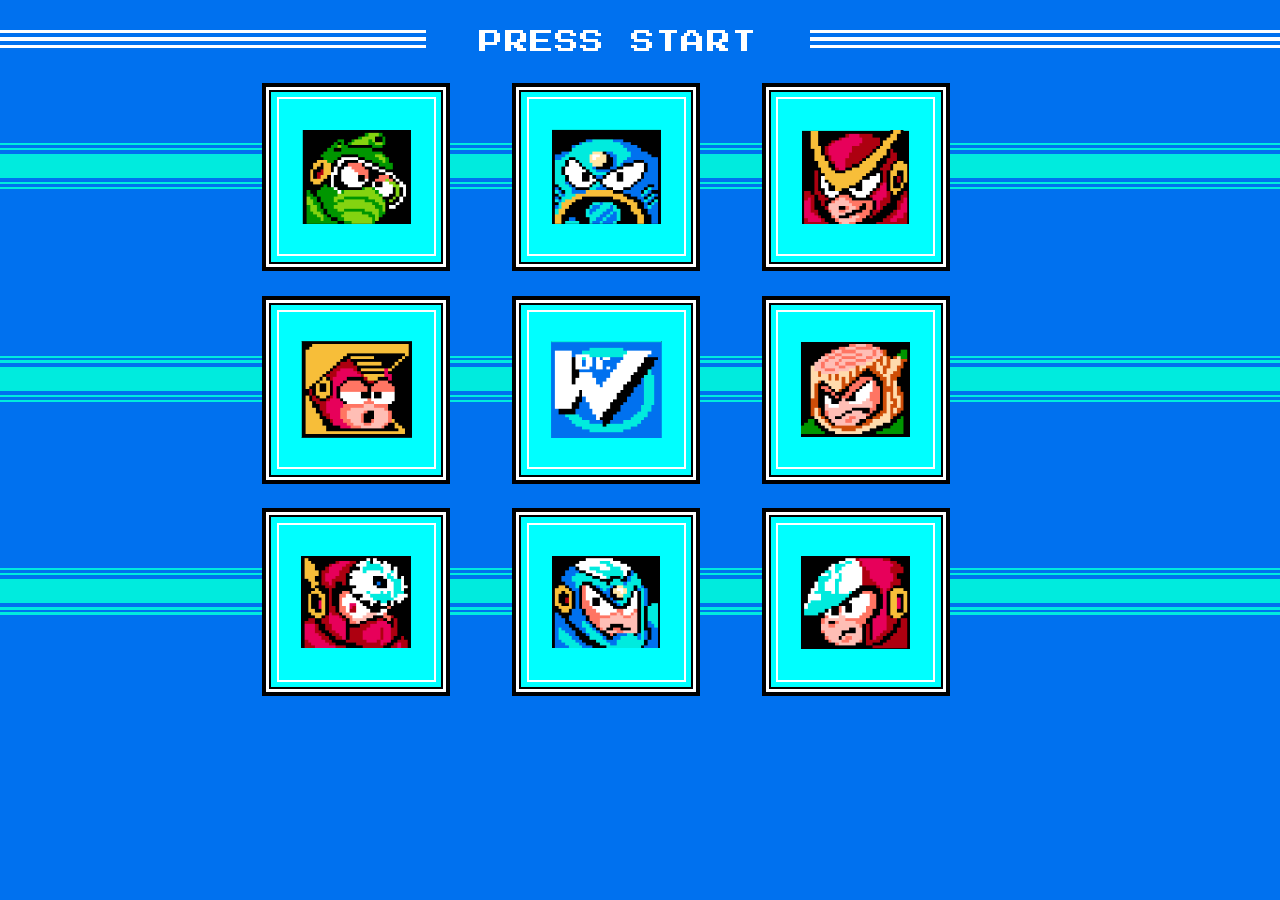
<file: index.html>
<!DOCTYPE html>
<html lang="en">
<head>
<title>External Style</title>
<meta charset="utf-8">
<meta name="description" content="Mega Man 2 Boss Select">
<meta name="viewport" content="width=device-width, initial-scale=1.0">
<link rel="stylesheet" href="css/externalstyling.css">
<link href="https://fonts.googleapis.com/css2?family=Press+Start+2P&display=swap" rel="stylesheet">
</head>

<body id="bossselect">

<header id="bossselectheader">
<div id="tophalfheader"></div>
<div id="bottomhalfheader"></div>
<div id="textcontentheader">PRESS START</div>
</header>

<section id="bossselectfirstrow">

<div id="skinny"></div>
<div id="skinny"></div>
<div id="thick"></div>
<div id="skinny"></div>
<div id="skinny"></div>

<a href="bubbleman.html">
<div id="bubblemansquare1">
<div id="bubblemansquare2">
<div id="bubblemansquare3">
<div id="headshotholder">
<img src="images/bubblemanheadshot.png">
</div>
</div>
</div>
</div>
</a>

<a href="airman.html">
<div id="airmansquare1">
<div id="airmansquare2">
<div id="airmansquare3">
<div id="headshotholder">
<img src="images/airmanheadshot.png">
</div>
</div>
</div>
</div>
</a>

<a href="quickman.html">
<div id="quickmansquare1">
<div id="quickmansquare2">
<div id="quickmansquare3">
<div id="headshotholder">
<img src="images/quickmanheadshot.png">
</div>
</div>
</div>
</div>
</a>

</section>

<section id="bossselectsecondrow">

<div id="skinny"></div>
<div id="skinny"></div>
<div id="thick"></div>
<div id="skinny"></div>
<div id="skinny"></div>

<a href="heatman.html">
<div id="heatmansquare1">
<div id="heatmansquare2">
<div id="heatmansquare3">
<div id="headshotholder">
<img src="images/heatmanheadshot.png">
</div>
</div>
</div>
</div>
</a>

<a href="drwily.html">
<div id="drwilysquare1">
<div id="drwilysquare2">
<div id="drwilysquare3">
<div id="headshotholder">
<img src="images/drwilyheadshot.png">
</div>
</div>
</div>
</div>
</a>

<a href="woodman.html">
<div id="woodmansquare1">
<div id="woodmansquare2">
<div id="woodmansquare3">
<div id="headshotholder">
<img src="images/woodmanheadshot.png">
</div>
</div>
</div>
</div>
</a>

</section>

<section id="bossselectthirdrow">

<div id="skinny"></div>
<div id="skinny"></div>
<div id="thick"></div>
<div id="skinny"></div>
<div id="skinny"></div>

<a href="metalman.html">
<div id="metalmansquare1">
<div id="metalmansquare2">
<div id="metalmansquare3">
<div id="headshotholder">
<img src="images/metalmanheadshot.png">
</div>
</div>
</div>
</div>
</a>

<a href="flashman.html">
<div id="flashmansquare1">
<div id="flashmansquare2">
<div id="flashmansquare3">
<div id="headshotholder">
<img src="images/flashmanheadshot.png">
</div>
</div>
</div>
</div>
</a>

<a href="crashman.html">
<div id="crashmansquare1">
<div id="crashmansquare2">
<div id="crashmansquare3">
<div id="headshotholder">
<img src="images/crashmanheadshot.png">
</div>
</div>
</div>
</div>
</a>

</section>

</body>
</html>
</file>
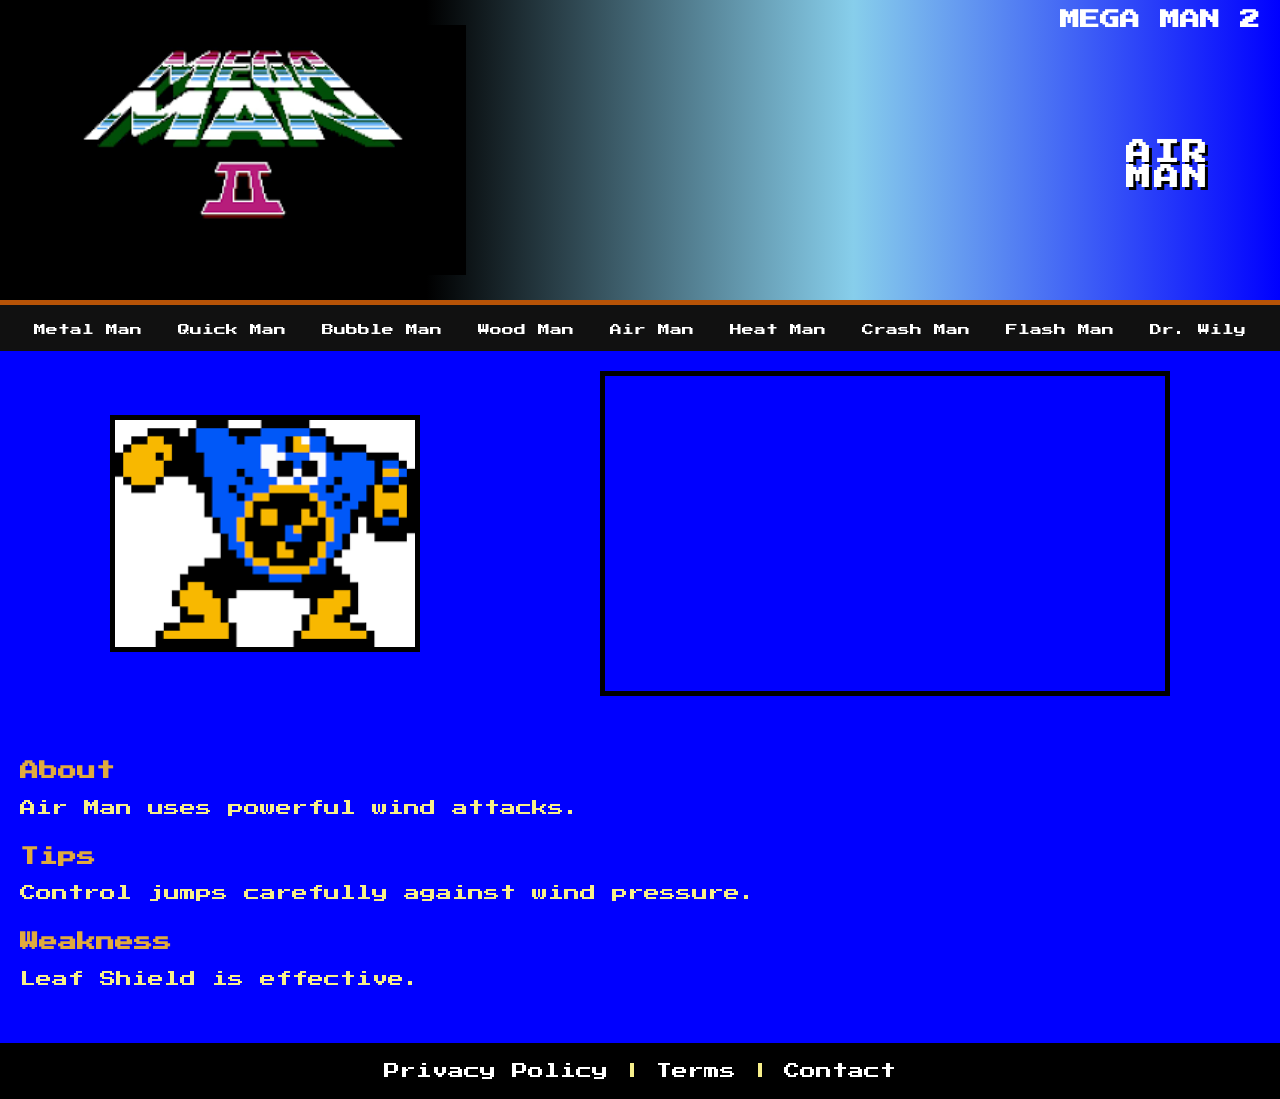
<file: airman.html>
<!DOCTYPE html>
<html lang="en">
<head>
<title>Air Man</title>
<meta charset="utf-8">
<link href="https://fonts.googleapis.com/css2?family=Press+Start+2P&display=swap" rel="stylesheet">
<link rel="stylesheet" href="css/externalstyling.css">
</head>

<body id="airman">

<header id="mainheader">
<img id="megamanlogo" src="images/logo.png">
<div id="titlebox">
<h1>MEGA MAN 2</h1>
<h2 id="bossname">AIR MAN</h2>
</div>
</header>

<nav>
<a href="metalman.html">Metal Man</a>
<a href="quickman.html">Quick Man</a>
<a href="bubbleman.html">Bubble Man</a>
<a href="woodman.html">Wood Man</a>
<a href="airman.html">Air Man</a>
<a href="heatman.html">Heat Man</a>
<a href="crashman.html">Crash Man</a>
<a href="flashman.html">Flash Man</a>
<a href="drwily.html">Dr. Wily</a>
</nav>

<main>
<section id="topsection">
<img src="images/airmansprite.png">
<iframe width="560" height="315" src="https://www.youtube.com/embed/airman" allowfullscreen></iframe>
</section>

<section id="info">
<h3>About</h3>
<p>Air Man uses powerful wind attacks.</p>

<h3>Tips</h3>
<p>Control jumps carefully against wind pressure.</p>

<h3>Weakness</h3>
<p>Leaf Shield is effective.</p>
</section>
</main>

<footer><a href="#">Privacy Policy</a> |
        <a href="#">Terms</a> |
        <a href="#">Contact</a></footer>
</footer>

</body>
</html>
</file>
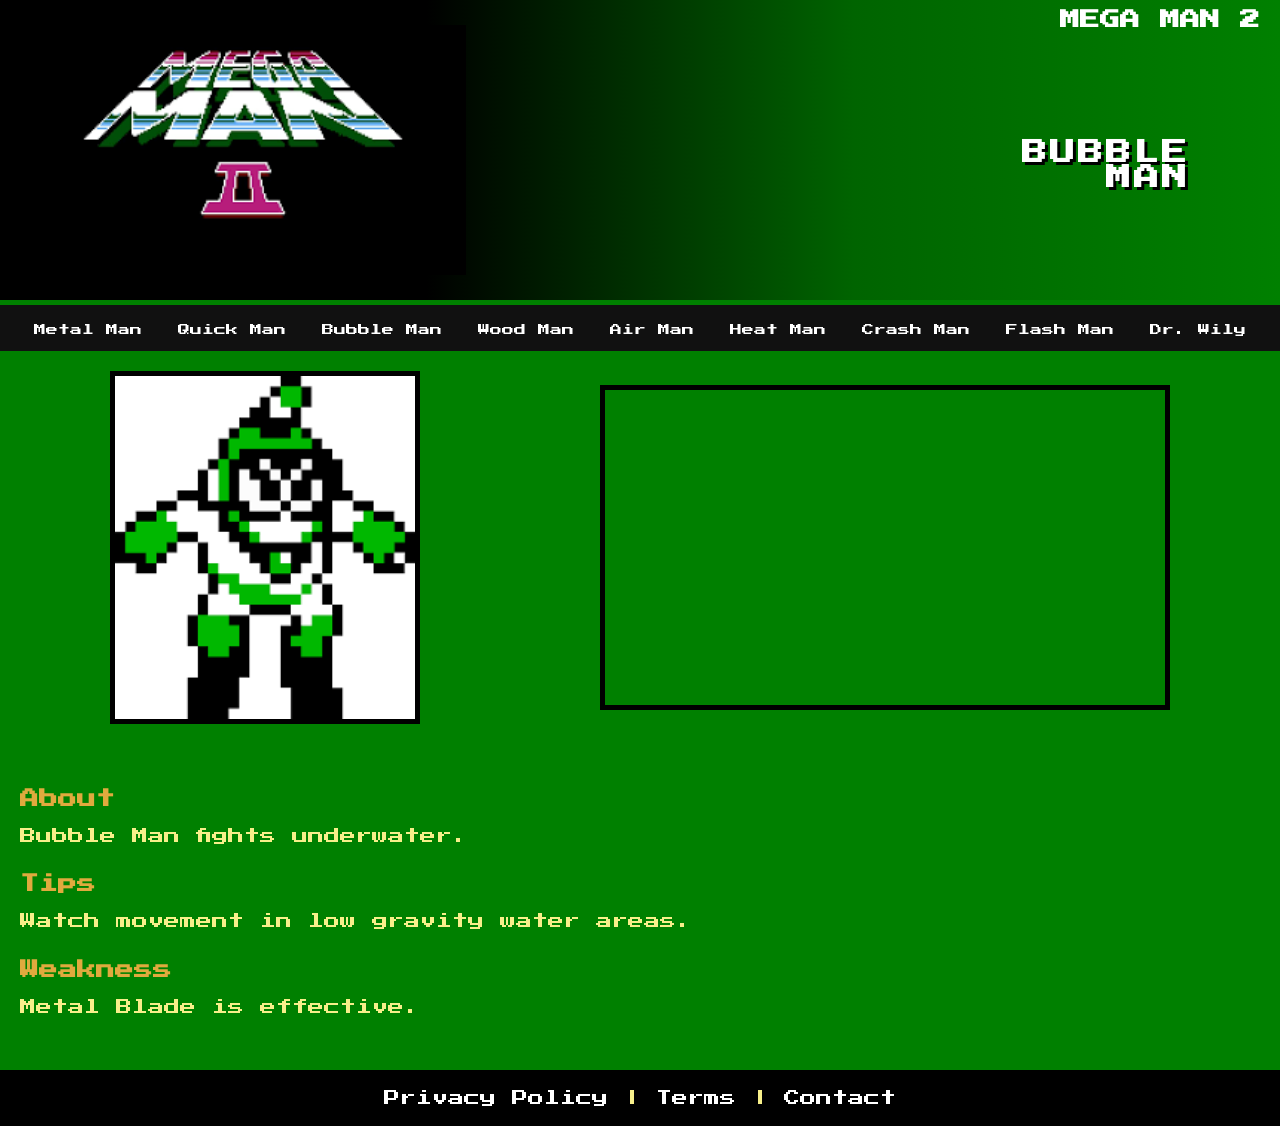
<file: bubbleman.html>
<!DOCTYPE html>
<html lang="en">
<head>
<title>Bubble Man</title>
<meta charset="utf-8">
<link href="https://fonts.googleapis.com/css2?family=Press+Start+2P&display=swap" rel="stylesheet">
<link rel="stylesheet" href="css/externalstyling.css">
</head>

<body id="bubbleman">

<header id="mainheader">
<img id="megamanlogo" src="images/logo.png">
<div id="titlebox">
<h1>MEGA MAN 2</h1>
<h2 id="bossname">BUBBLE MAN</h2>
</div>
</header>

<nav>
<a href="metalman.html">Metal Man</a>
<a href="quickman.html">Quick Man</a>
<a href="bubbleman.html">Bubble Man</a>
<a href="woodman.html">Wood Man</a>
<a href="airman.html">Air Man</a>
<a href="heatman.html">Heat Man</a>
<a href="crashman.html">Crash Man</a>
<a href="flashman.html">Flash Man</a>
<a href="drwily.html">Dr. Wily</a>
</nav>

<main>
<section id="topsection">
<img src="images/bubblemansprite.png">
<iframe width="560" height="315" src="https://www.youtube.com/embed/bubbleman" allowfullscreen></iframe>
</section>

<section id="info">
<h3>About</h3>
<p>Bubble Man fights underwater.</p>

<h3>Tips</h3>
<p>Watch movement in low gravity water areas.</p>

<h3>Weakness</h3>
<p>Metal Blade is effective.</p>
</section>
</main>

<footer>  <a href="#">Privacy Policy</a> |
        <a href="#">Terms</a> |
        <a href="#">Contact</a></footer>

</footer>

</body>
</html>
</file>
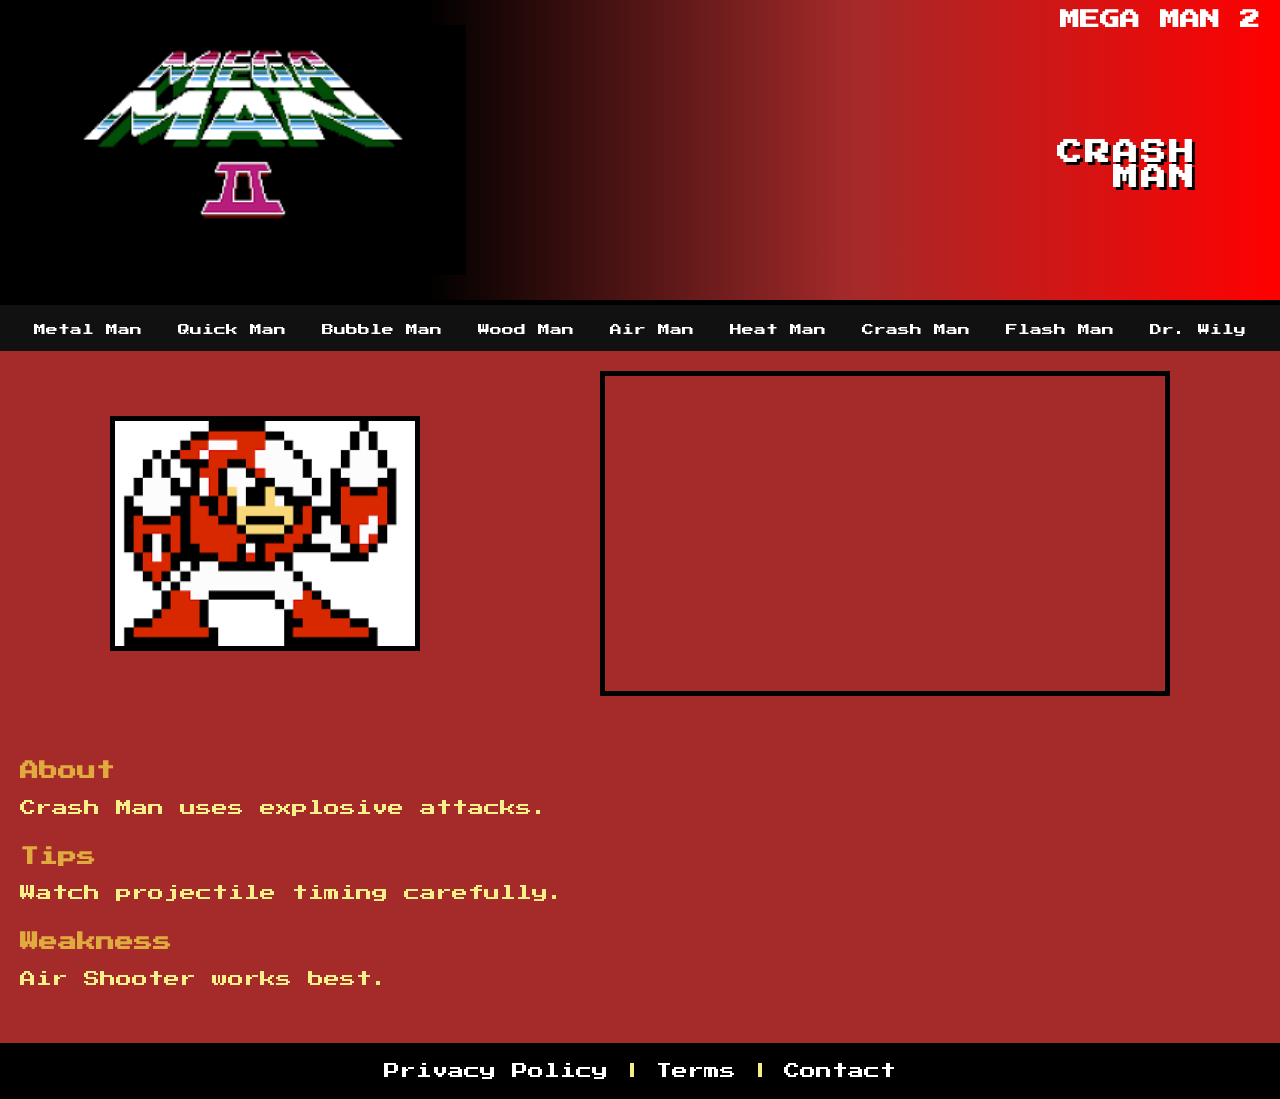
<file: crashman.html>
<!DOCTYPE html>
<html lang="en">
<head>
<title>Crash Man</title>
<meta charset="utf-8">
<link href="https://fonts.googleapis.com/css2?family=Press+Start+2P&display=swap" rel="stylesheet">
<link rel="stylesheet" href="css/externalstyling.css">
</head>

<body id="crashman">

<header id="mainheader">
<img id="megamanlogo" src="images/logo.png">
<div id="titlebox">
<h1>MEGA MAN 2</h1>
<h2 id="bossname">CRASH MAN</h2>
</div>
</header>

<nav>
<a href="metalman.html">Metal Man</a>
<a href="quickman.html">Quick Man</a>
<a href="bubbleman.html">Bubble Man</a>
<a href="woodman.html">Wood Man</a>
<a href="airman.html">Air Man</a>
<a href="heatman.html">Heat Man</a>
<a href="crashman.html">Crash Man</a>
<a href="flashman.html">Flash Man</a>
<a href="drwily.html">Dr. Wily</a>
</nav>

<main>
<section id="topsection">
<img src="images/crashmansprite.png">
<iframe width="560" height="315" src="https://www.youtube.com/embed/crashman" allowfullscreen></iframe>
</section>

<section id="info">
<h3>About</h3>
<p>Crash Man uses explosive attacks.</p>

<h3>Tips</h3>
<p>Watch projectile timing carefully.</p>

<h3>Weakness</h3>
<p>Air Shooter works best.</p>
</section>
</main>

<footer><a href="#">Privacy Policy</a> |
        <a href="#">Terms</a> |
        <a href="#">Contact</a></footer>
</footer>

</body>
</html>
</file>
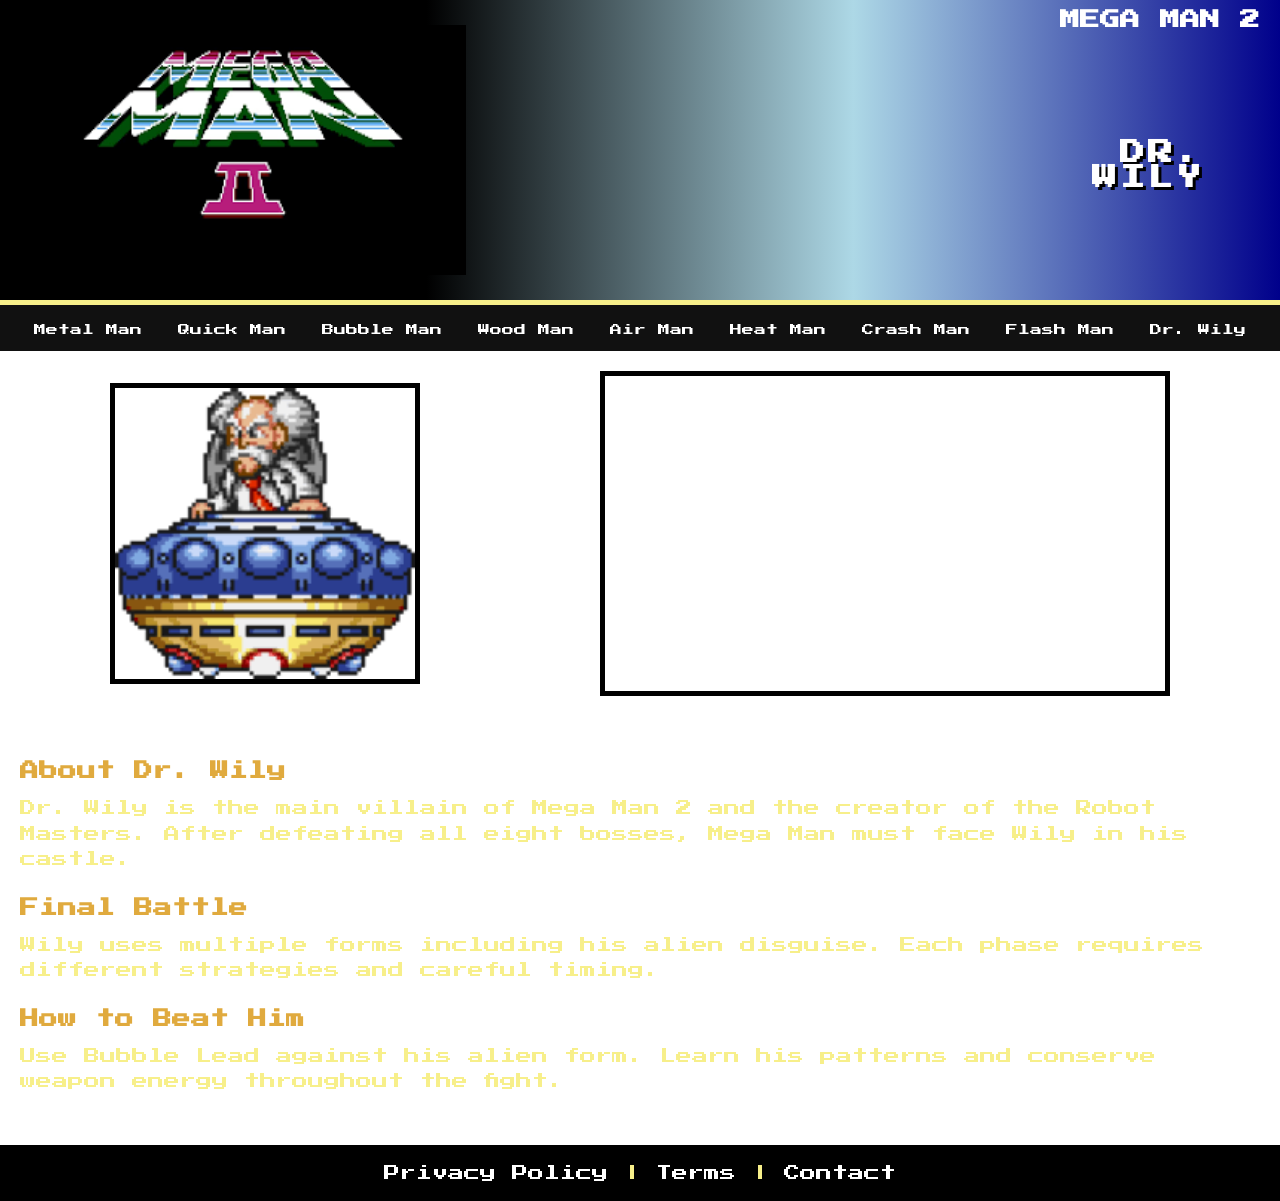
<file: drwily.html>
<!DOCTYPE html>
<html lang="en">
<head>
<title>Dr. Wily</title>
<meta charset="utf-8">
<link href="https://fonts.googleapis.com/css2?family=Press+Start+2P&display=swap" rel="stylesheet">
<link rel="stylesheet" href="css/externalstyling.css">
</head>

<body id="drwily">

<header id="mainheader">
	<img id="megamanlogo" src="images/logo.png">
    <div id="titlebox">
        <h1>MEGA MAN 2</h1>
        <h2 id="bossname">DR. WILY</h2>
    </div>
</header>

<nav>
<a href="metalman.html">Metal Man</a>
<a href="quickman.html">Quick Man</a>
<a href="bubbleman.html">Bubble Man</a>
<a href="woodman.html">Wood Man</a>
<a href="airman.html">Air Man</a>
<a href="heatman.html">Heat Man</a>
<a href="crashman.html">Crash Man</a>
<a href="flashman.html">Flash Man</a>
<a href="drwily.html">Dr. Wily</a>
</nav>

<main>
<section id="topsection">
    <img src="images/drwilymansprite.png">
    <iframe width="560" height="315"
    src="https://www.youtube.com/embed/6ZQjvMH6m4c"
    frameborder="0" allowfullscreen></iframe>
</section>

<section id="info">
    <h3>About Dr. Wily</h3>
    <p>
        Dr. Wily is the main villain of Mega Man 2 and the creator of the Robot Masters. After defeating all eight bosses, Mega Man must face Wily in his castle.
    </p>

    <h3>Final Battle</h3>
    <p>
        Wily uses multiple forms including his alien disguise. Each phase requires different strategies and careful timing.
    </p>

    <h3>How to Beat Him</h3>
    <p>
        Use Bubble Lead against his alien form. Learn his patterns and conserve weapon energy throughout the fight.
    </p>
</section>
</main>

<footer>
<a href="#">Privacy Policy</a> |
        <a href="#">Terms</a> |
        <a href="#">Contact</a></footer>

</footer>

</body>
</html>
</file>
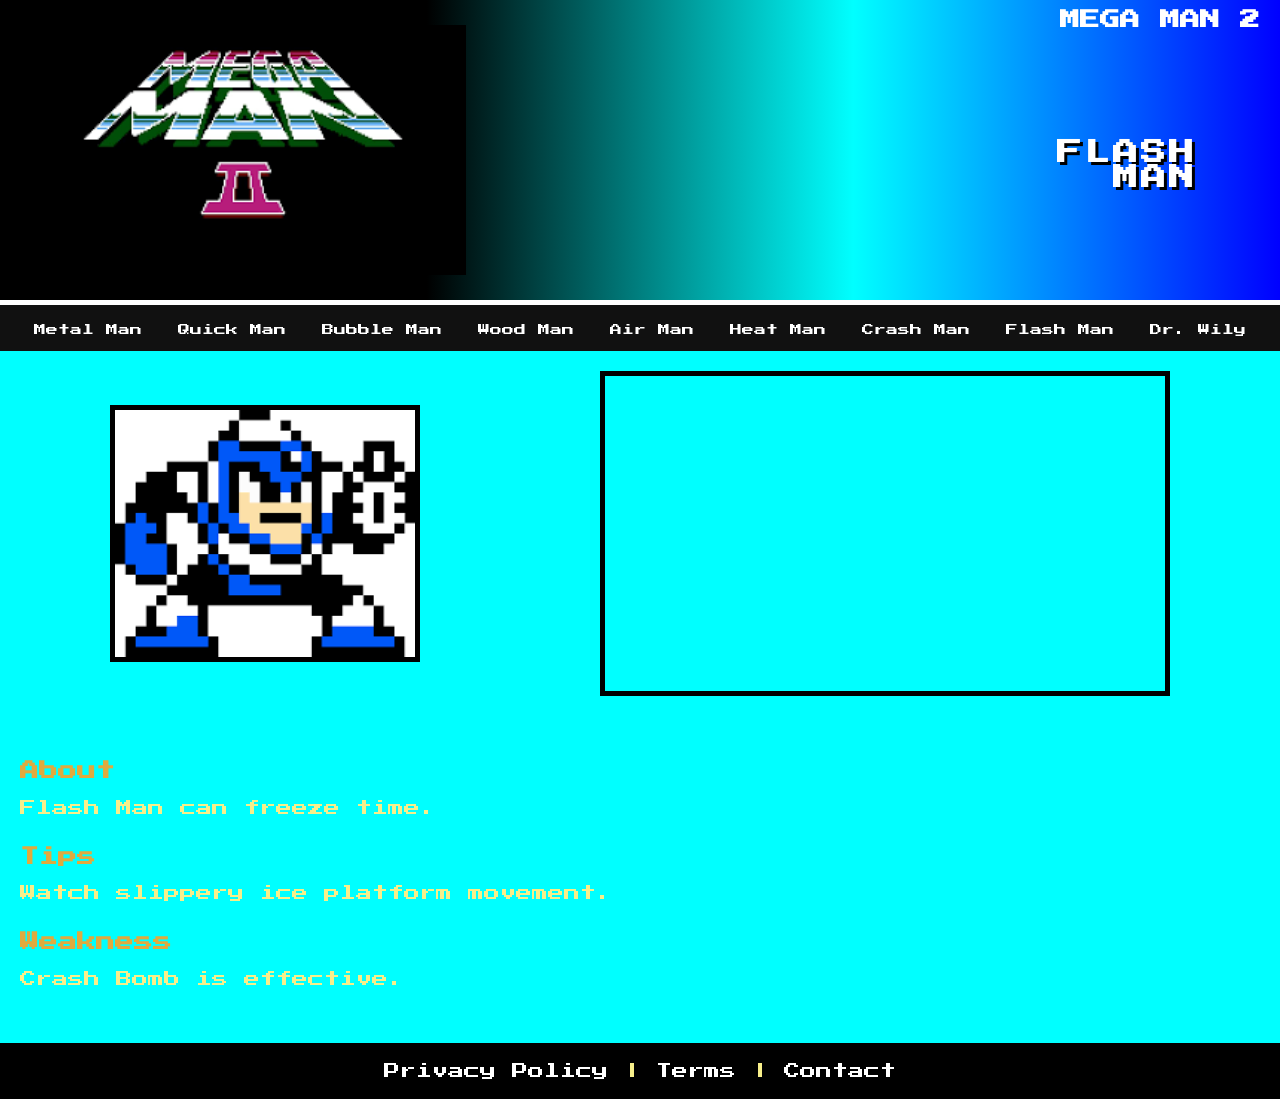
<file: flashman.html>
<!DOCTYPE html>
<html lang="en">
<head>
<title>Flash Man</title>
<meta charset="utf-8">
<link href="https://fonts.googleapis.com/css2?family=Press+Start+2P&display=swap" rel="stylesheet">
<link rel="stylesheet" href="css/externalstyling.css">
</head>

<body id="flashman">

<header id="mainheader">
<img id="megamanlogo" src="images/logo.png">
<div id="titlebox">
<h1>MEGA MAN 2</h1>
<h2 id="bossname">FLASH MAN</h2>
</div>
</header>

<nav>
<a href="metalman.html">Metal Man</a>
<a href="quickman.html">Quick Man</a>
<a href="bubbleman.html">Bubble Man</a>
<a href="woodman.html">Wood Man</a>
<a href="airman.html">Air Man</a>
<a href="heatman.html">Heat Man</a>
<a href="crashman.html">Crash Man</a>
<a href="flashman.html">Flash Man</a>
<a href="drwily.html">Dr. Wily</a>
</nav>

<main>
<section id="topsection">
<img src="images/flashmansprite.png">
<iframe width="560" height="315" src="https://www.youtube.com/embed/flashman" allowfullscreen></iframe>
</section>

<section id="info">
<h3>About</h3>
<p>Flash Man can freeze time.</p>

<h3>Tips</h3>
<p>Watch slippery ice platform movement.</p>

<h3>Weakness</h3>
<p>Crash Bomb is effective.</p>
</section>
</main>

<footer><a href="#">Privacy Policy</a> |
        <a href="#">Terms</a> |
        <a href="#">Contact</a></footer>
</footer>

</body>
</html>
</file>
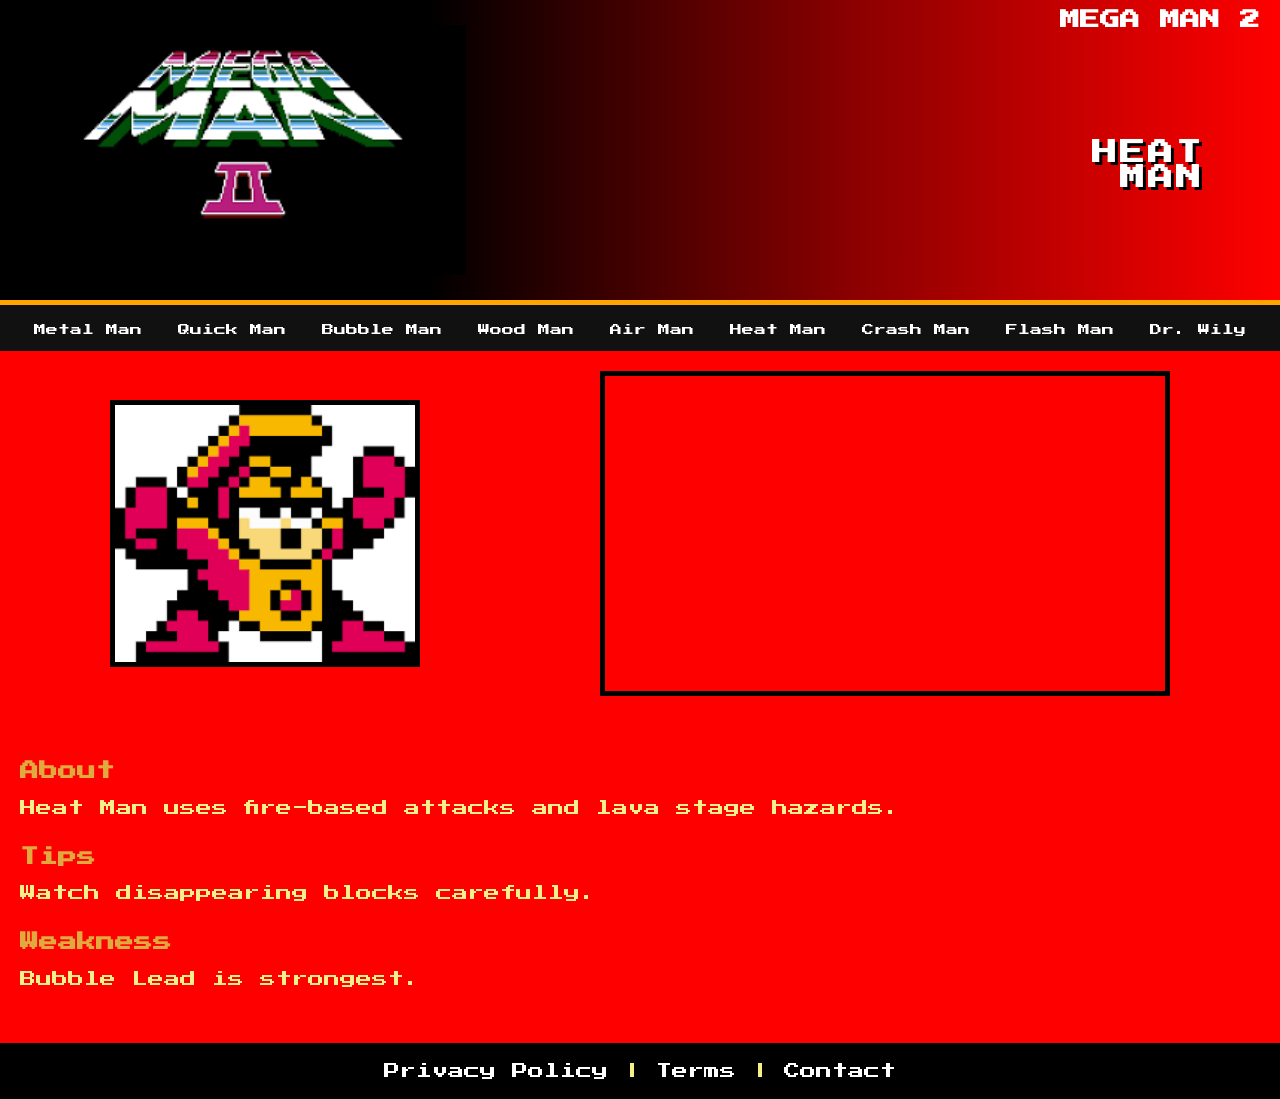
<file: heatman.html>
<!DOCTYPE html>
<html lang="en">
<head>
<title>Heat Man</title>
<meta charset="utf-8">
<link href="https://fonts.googleapis.com/css2?family=Press+Start+2P&display=swap" rel="stylesheet">
<link rel="stylesheet" href="css/externalstyling.css">
</head>

<body id="heatman">

<header id="mainheader">
<img id="megamanlogo" src="images/logo.png">
<div id="titlebox">
<h1>MEGA MAN 2</h1>
<h2 id="bossname">HEAT MAN</h2>
</div>
</header>

<nav>
<a href="metalman.html">Metal Man</a>
<a href="quickman.html">Quick Man</a>
<a href="bubbleman.html">Bubble Man</a>
<a href="woodman.html">Wood Man</a>
<a href="airman.html">Air Man</a>
<a href="heatman.html">Heat Man</a>
<a href="crashman.html">Crash Man</a>
<a href="flashman.html">Flash Man</a>
<a href="drwily.html">Dr. Wily</a>
</nav>

<main>
<section id="topsection">
<img src="images/heatmansprite.png">
<iframe width="560" height="315" src="https://www.youtube.com/embed/heatman" allowfullscreen></iframe>
</section>

<section id="info">
<h3>About</h3>
<p>Heat Man uses fire-based attacks and lava stage hazards.</p>

<h3>Tips</h3>
<p>Watch disappearing blocks carefully.</p>

<h3>Weakness</h3>
<p>Bubble Lead is strongest.</p>
</section>
</main>

<footer><a href="#">Privacy Policy</a> |
        <a href="#">Terms</a> |
        <a href="#">Contact</a></footer>
</footer>

</body>
</html>
</file>
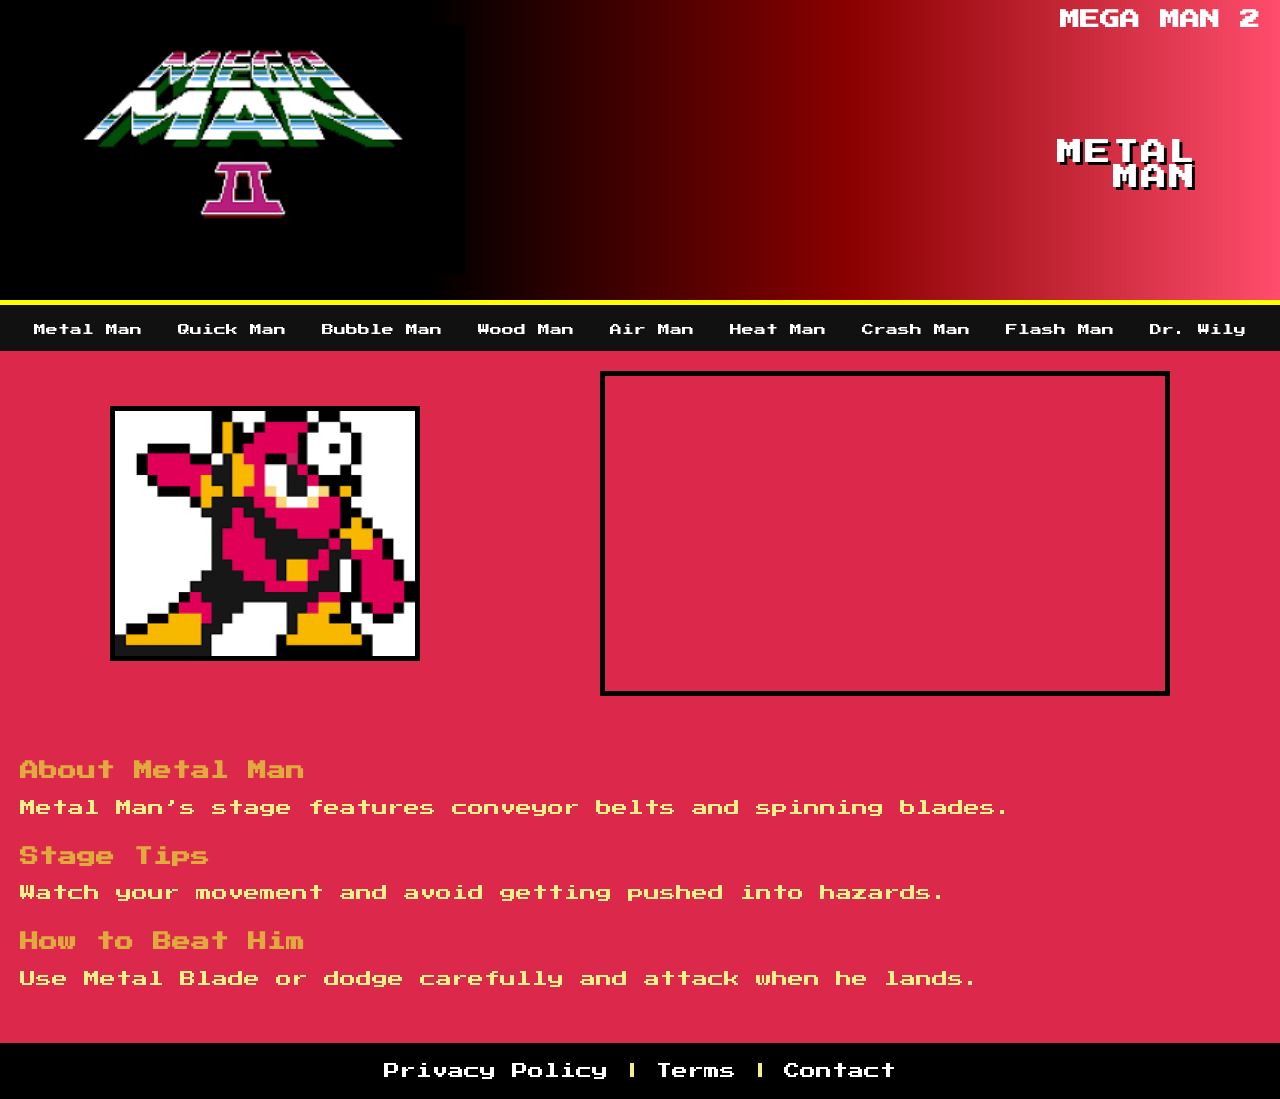
<file: metalman.html>
<!DOCTYPE html>
<html lang="en">
<head>
<title>Metal Man</title>
<meta charset="utf-8">
<link href="https://fonts.googleapis.com/css2?family=Press+Start+2P&display=swap" rel="stylesheet">
<link rel="stylesheet" href="css/externalstyling.css">
</head>

<body id="metalman">

<header id="mainheader">
    <img id="megamanlogo" src="images/logo.png">
    <div id="titlebox">
        <h1>MEGA MAN 2</h1>
        <h2 id="bossname">METAL MAN</h2>
    </div>
</header>

<nav>
<a href="metalman.html">Metal Man</a>
<a href="quickman.html">Quick Man</a>
<a href="bubbleman.html">Bubble Man</a>
<a href="woodman.html">Wood Man</a>
<a href="airman.html">Air Man</a>
<a href="heatman.html">Heat Man</a>
<a href="crashman.html">Crash Man</a>
<a href="flashman.html">Flash Man</a>
<a href="drwily.html">Dr. Wily</a>
</nav>

<main>
<section id="topsection">
    <img src="images/metalmansprite.png">
    <iframe width="560" height="315"
    src="https://www.youtube.com/embed/yZamMSHKpX8"
    frameborder="0" allowfullscreen></iframe>
</section>

<section id="info">
    <h3>About Metal Man</h3>
    <p>Metal Man’s stage features conveyor belts and spinning blades.</p>

    <h3>Stage Tips</h3>
    <p>Watch your movement and avoid getting pushed into hazards.</p>

    <h3>How to Beat Him</h3>
    <p>Use Metal Blade or dodge carefully and attack when he lands.</p>
</section>
</main>

<footer>
 <a href="#">Privacy Policy</a> |
        <a href="#">Terms</a> |
        <a href="#">Contact</a>
	
</footer>

</body>
</html>
</file>
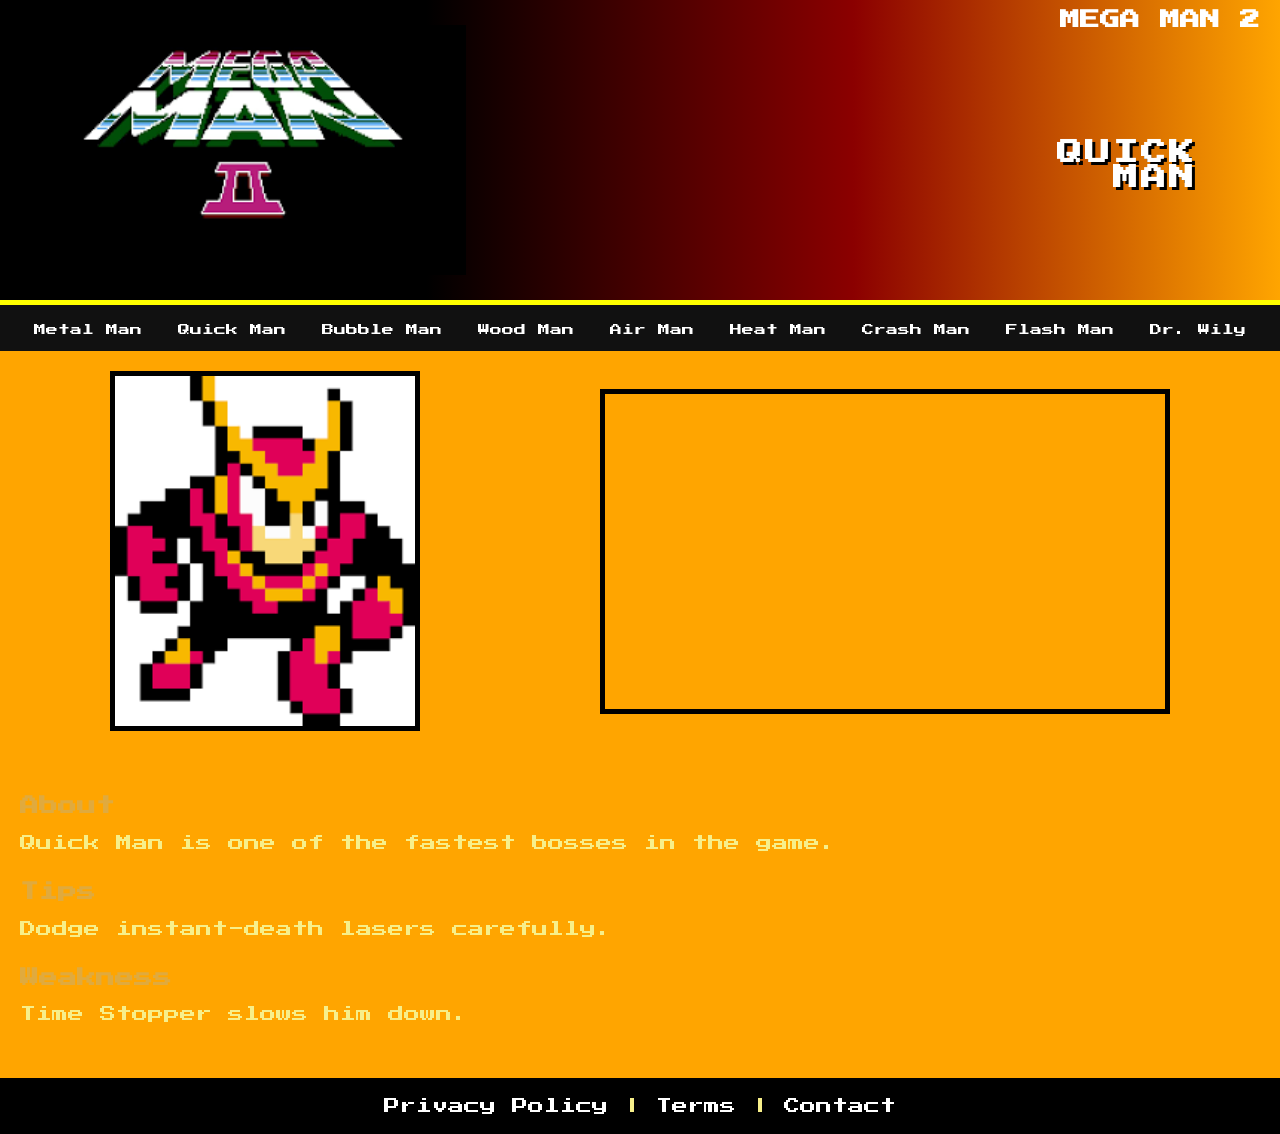
<file: quickman.html>
<!DOCTYPE html>
<html lang="en">
<head>
<title>Quick Man</title>
<meta charset="utf-8">
<link href="https://fonts.googleapis.com/css2?family=Press+Start+2P&display=swap" rel="stylesheet">
<link rel="stylesheet" href="css/externalstyling.css">
</head>

<body id="quickman">

<header id="mainheader">
<img id="megamanlogo" src="images/logo.png">
<div id="titlebox">
<h1>MEGA MAN 2</h1>
<h2 id="bossname">QUICK MAN</h2>
</div>
</header>

<nav>
<a href="metalman.html">Metal Man</a>
<a href="quickman.html">Quick Man</a>
<a href="bubbleman.html">Bubble Man</a>
<a href="woodman.html">Wood Man</a>
<a href="airman.html">Air Man</a>
<a href="heatman.html">Heat Man</a>
<a href="crashman.html">Crash Man</a>
<a href="flashman.html">Flash Man</a>
<a href="drwily.html">Dr. Wily</a>
</nav>

<main>
<section id="topsection">
<img src="images/quickmansprite.png">
<iframe width="560" height="315" src="https://www.youtube.com/embed/quickman" allowfullscreen></iframe>
</section>

<section id="info">
<h3>About</h3>
<p>Quick Man is one of the fastest bosses in the game.</p>

<h3>Tips</h3>
<p>Dodge instant-death lasers carefully.</p>

<h3>Weakness</h3>
<p>Time Stopper slows him down.</p>
</section>
</main>

<footer> <a href="#">Privacy Policy</a> |
        <a href="#">Terms</a> |
        <a href="#">Contact</a></footer>

</body>
</html>
</file>
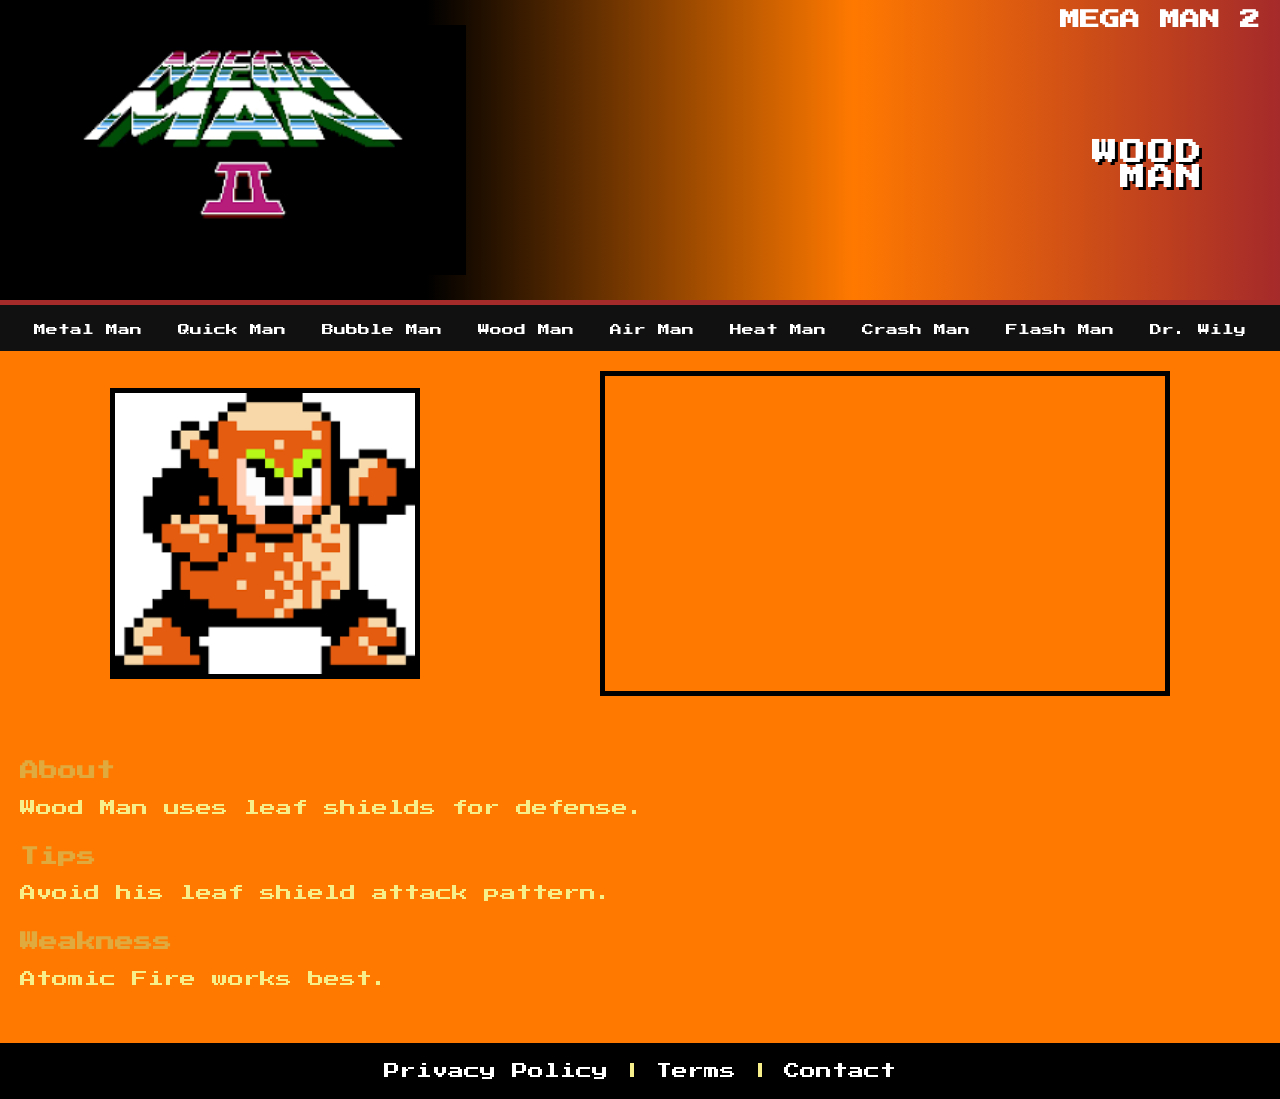
<file: woodman.html>
<!DOCTYPE html>
<html lang="en">
<head>
<title>Wood Man</title>
<meta charset="utf-8">
<link href="https://fonts.googleapis.com/css2?family=Press+Start+2P&display=swap" rel="stylesheet">
<link rel="stylesheet" href="css/externalstyling.css">
</head>

<body id="woodman">

<header id="mainheader">
<img id="megamanlogo" src="images/logo.png">
<div id="titlebox">
<h1>MEGA MAN 2</h1>
<h2 id="bossname">WOOD MAN</h2>
</div>
</header>

<nav>
<a href="metalman.html">Metal Man</a>
<a href="quickman.html">Quick Man</a>
<a href="bubbleman.html">Bubble Man</a>
<a href="woodman.html">Wood Man</a>
<a href="airman.html">Air Man</a>
<a href="heatman.html">Heat Man</a>
<a href="crashman.html">Crash Man</a>
<a href="flashman.html">Flash Man</a>
<a href="drwily.html">Dr. Wily</a>
</nav>

<main>
<section id="topsection">
<img src="images/woodmansprite.png">
<iframe width="560" height="315" src="https://www.youtube.com/embed/woodman" allowfullscreen></iframe>
</section>

<section id="info">
<h3>About</h3>
<p>Wood Man uses leaf shields for defense.</p>

<h3>Tips</h3>
<p>Avoid his leaf shield attack pattern.</p>

<h3>Weakness</h3>
<p>Atomic Fire works best.</p>
</section>
</main>

<footer><a href="#">Privacy Policy</a> |
        <a href="#">Terms</a> |
        <a href="#">Contact</a></footer>

</footer>

</body>
</html>
</file>
<file: css/externalstyling.css>
*{
	margin: 0px;
	}

#metalman{
	background-color: rgb(220, 40, 75);
	}
	
#metamanheader{
	height: 250px;
	width: 100%;
	display: flex;
}

#metalmanlogo{
	height: 250px;
	width: 25%
}

#bossname{
	height: 250px;
	width: 75%;
	align-items: center;
	justify-content: center;
	display: flex;
	font-size: 40px;
	color: white;
}

#metalmanfooter {
    background: white;
    padding: 20px;
    margin-top: auto;
    text-align: center;
}

#metalmanfooter div a {
    color: #004d6d;
    margin: 0 12px;
    font-weight: bold;
    text-decoration: none;
}
#metalmanfooter div a:hover {
    text-decoration: underline;
}

#bossselect{
	background-color: #0071EF;
}

#bossselectheader{
	background-color: #0071EF;
	height: 50px;
	width: 100%;
	position: relative;
	top: 30px;
}

#tophalfheader, #bottomhalfheader{
	height: 4px;
	width: 100%;
	border-top: solid 2.65px white;
	border-bottom: solid 2.65px white; 
}

#tophalfheader{
	border-top: solid 3.25px white;
}

#bottomhalfheader{
	border-bottom: solid 3.25px white;
}

#textcontentheader{
	height: 24px;
	width: 30%;
	position: absolute;
	top: 0px;
	left: 33.3%;
	z-index: 1;
	font-size: 24px;
	color: white;
	letter-spacing:1.25px;
	background-color: #0071ef;
	align-items: center;
	justify-content: center;
	display: flex;
}

#bossselectfirstrow{
	height: 180px;
	width: 100%;
	background-color: #0071ef;
	position: relative;
	top: 90px;
}

#bossselectsecondrow{
	height: 180px;
	width: 100%;
	background-color: #0071ef;
	position: relative;
	top: 120px;
}

#bossselectthirdrow{
	height: 180px;
	width: 100%;
	background-color: #0071ef;
	position: relative;
	top: 150px;
}

#skinny, #thick{
	width: 100%;
	background-color: #00ebde;
	margin-top: 4px;
	margin-bottom: 4px;
}

#skinny{
	height: 2.2px;
	margin-top: 2.75px;
	margin-bottom: 2.75px;
}

#thick{
	height: 24px;
}

#bubblemansquare1, #airmansquare1{
	height: 180px;
	width: 180px;
	background-color: white;
	border: solid 4px black;
	position: absolute;
	top: -60px;
	left: 20.5%;
	justify-content: center;
	align-items: center;
	display: flex;
}

#airmansquare1{
	position: absolute;
	top: -60px;
	left: 40%;
}

#bubblemansquare2, #airmansquare2{
	height: 170px;
	width: 170px;
	background-color: cyan;
	border: solid 2px black;
	justify-content: center;
	align-items: center;
	display: flex;
}

#bubblemansquare3, #airmansquare3{
	height: 155px;
	width: 155px;
	background-color: cyan;
	border: solid 2px white;
	justify-content: center;
	align-items: center;
	display: flex;
}

#headshotholder{
	height: 145px;
	width: 145px;
	justify-content: center;
	align-items: center;
	display: flex;
}

#bubblemanheadshot, #airmanheadshot{
	height: 100%;
	width: 100%;
}

#blackcornersquare1{
	height: 18px;
	width: 18px;
	position: absolute;
	top: 0px;
	left: 0px;
	background-color: black;
}

#blackcornersquare2{
	height: 18px;
	width: 18px;
	position: absolute;
	top: 0px;
	right: 0px;
	background-color: black;
}

#blackcornersquare3{
	height: 18px;
	width: 18px;
	position: absolute;
	bottom: 0px;
	left: 0px;
	background-color: black;
}

#blackcornersquare4{
	height: 18px;
	width: 18px;
	position: absolute;
	bottom: 0px;
	right: 0px;
	background-color: black;
}

#heatmansquare1, #woodmansquare1, #drwilysquare1,
#metalmansquare1, #flashmansquare1, #crashmansquare1,
#quickmansquare1 {
	height: 180px;
	width: 180px;
	background-color: white;
	border: solid 4px black;
	position: absolute;
	top: -60px;
	justify-content: center;
	align-items: center;
	display: flex;
}

#heatmansquare1 { left: 20.5%; }
#drwilysquare1 { left: 40%; }
#woodmansquare1 { left: 59.5%; }

#metalmansquare1 { left: 20.5%; }
#flashmansquare1 { left: 40%; }
#crashmansquare1 { left: 59.5%; }

#quickmansquare1 { left: 59.5%; }

#heatmansquare2, #woodmansquare2, #drwilysquare2,
#metalmansquare2, #flashmansquare2, #crashmansquare2,
#quickmansquare2 {
	height: 170px;
	width: 170px;
	background-color: cyan;
	border: solid 2px black;
	display: flex;
	justify-content: center;
	align-items: center;
}

#heatmansquare3, #woodmansquare3, #drwilysquare3,
#metalmansquare3, #flashmansquare3, #crashmansquare3,
#quickmansquare3 {
	height: 155px;
	width: 155px;
	background-color: cyan;
	border: solid 2px white;
	display: flex;
	justify-content: center;
	align-items: center;
}

#heatmanheadshot, #woodmanheadshot, #drwilyheadshot,
#metalmanheadshot, #flashmanheadshot, #crashmanheadshot,
#quickmanheadshot {
	height: 100%;
	width: 100%;
}

#metalman { 
	background-color: rgb(220, 40, 75);
}
#quickman {
		background-color: orange; 
}
#bubbleman {
	background-color: green; 
}
#woodman { 
	background-color: #ff7900;
}
#airman {
	background-color: blue; 
}
#heatman {
	background-color: red; 
}
#crashman {
	background-color: brown; 
}
#flashman { 
	background-color: cyan;
}

body {
    font-family: 'Press Start 2P', cursive;
    color: #f7ef8a;
}

#mainheader {
    display: flex;
    align-items: center;
    justify-content: space-between;
    padding: 10px 20px;
    border-bottom: 5px solid white;
}

#megamanlogo {
    height: 250px;
}

#titlebox {
    text-align: right;
}

#titlebox h1 {
    font-size: 20px;
    margin-bottom: 10px;
    color: white;
}

#bossname {
    font-size: 25px;
    color: white;
    text-shadow: 3px 3px black;
    letter-spacing: 3px;
}

#metalman #mainheader {
    background: linear-gradient(to right,  black, black, #8b0000, #ff4d6d);
    border-bottom: 5px solid yellow;
}

#quickman #mainheader {
    background: linear-gradient(to right, black, black, darkred, orange);
    border-bottom: 5px solid yellow;
}

#bubbleman #mainheader {
    background: linear-gradient(to right, black, black, darkgreen, green);
    border-bottom: 5px solid green;
}

#woodman #mainheader {
    background: linear-gradient(to right, black, black, #ff7900, brown);
    border-bottom: 5px solid brown;
}

#airman #mainheader {
    background: linear-gradient(to right, black, black, skyblue, blue);
    border-bottom: 5px solid #b65307;
}

#heatman #mainheader {
    background: linear-gradient(to right, black, black, darkred, red);
    border-bottom: 5px solid orange;
}

#crashman #mainheader {
    background: linear-gradient(to right, black, black, brown, red);
    border-bottom: 5px solid black;
}

#flashman #mainheader {
    background: linear-gradient(to right, black, black, cyan, blue);
    border-bottom: 5px solid white;
}

#drwily #mainheader {
    background: linear-gradient(to right, black, black, lightblue, darkblue);
    border-bottom: 5px solid #f7ef8a;
}

nav {
    background-color: #111;
    text-align: center;
    padding: 15px;
}

nav a {
    color: white;
    margin: 10px;
    text-decoration: none;
    font-size: 12px;
}

nav a:hover {
    color: yellow;
}

#topsection {
    display: flex;
    justify-content: space-around;
    align-items: center;
    padding: 20px;
}

#topsection img {
    width: 300px;
    border: 5px solid black;
}

iframe {
    border: 5px solid black;
}

#info {
    padding: 20px;
    line-height: 1.6;
}

#info h3 {
    margin-top: 20px;
    margin-bottom: 10px;
    color: #e0aa3e;
}

#info img {
    margin-top: 20px;
    width: 200px;
    border: 4px solid black;
}

footer {
    background-color: black;
    text-align: center;
    padding: 20px;
    margin-top: 30px;
}

footer a {
    color: white;
    text-decoration: none;
}

footer a:hover {
    color: yellow;
}
</file>
